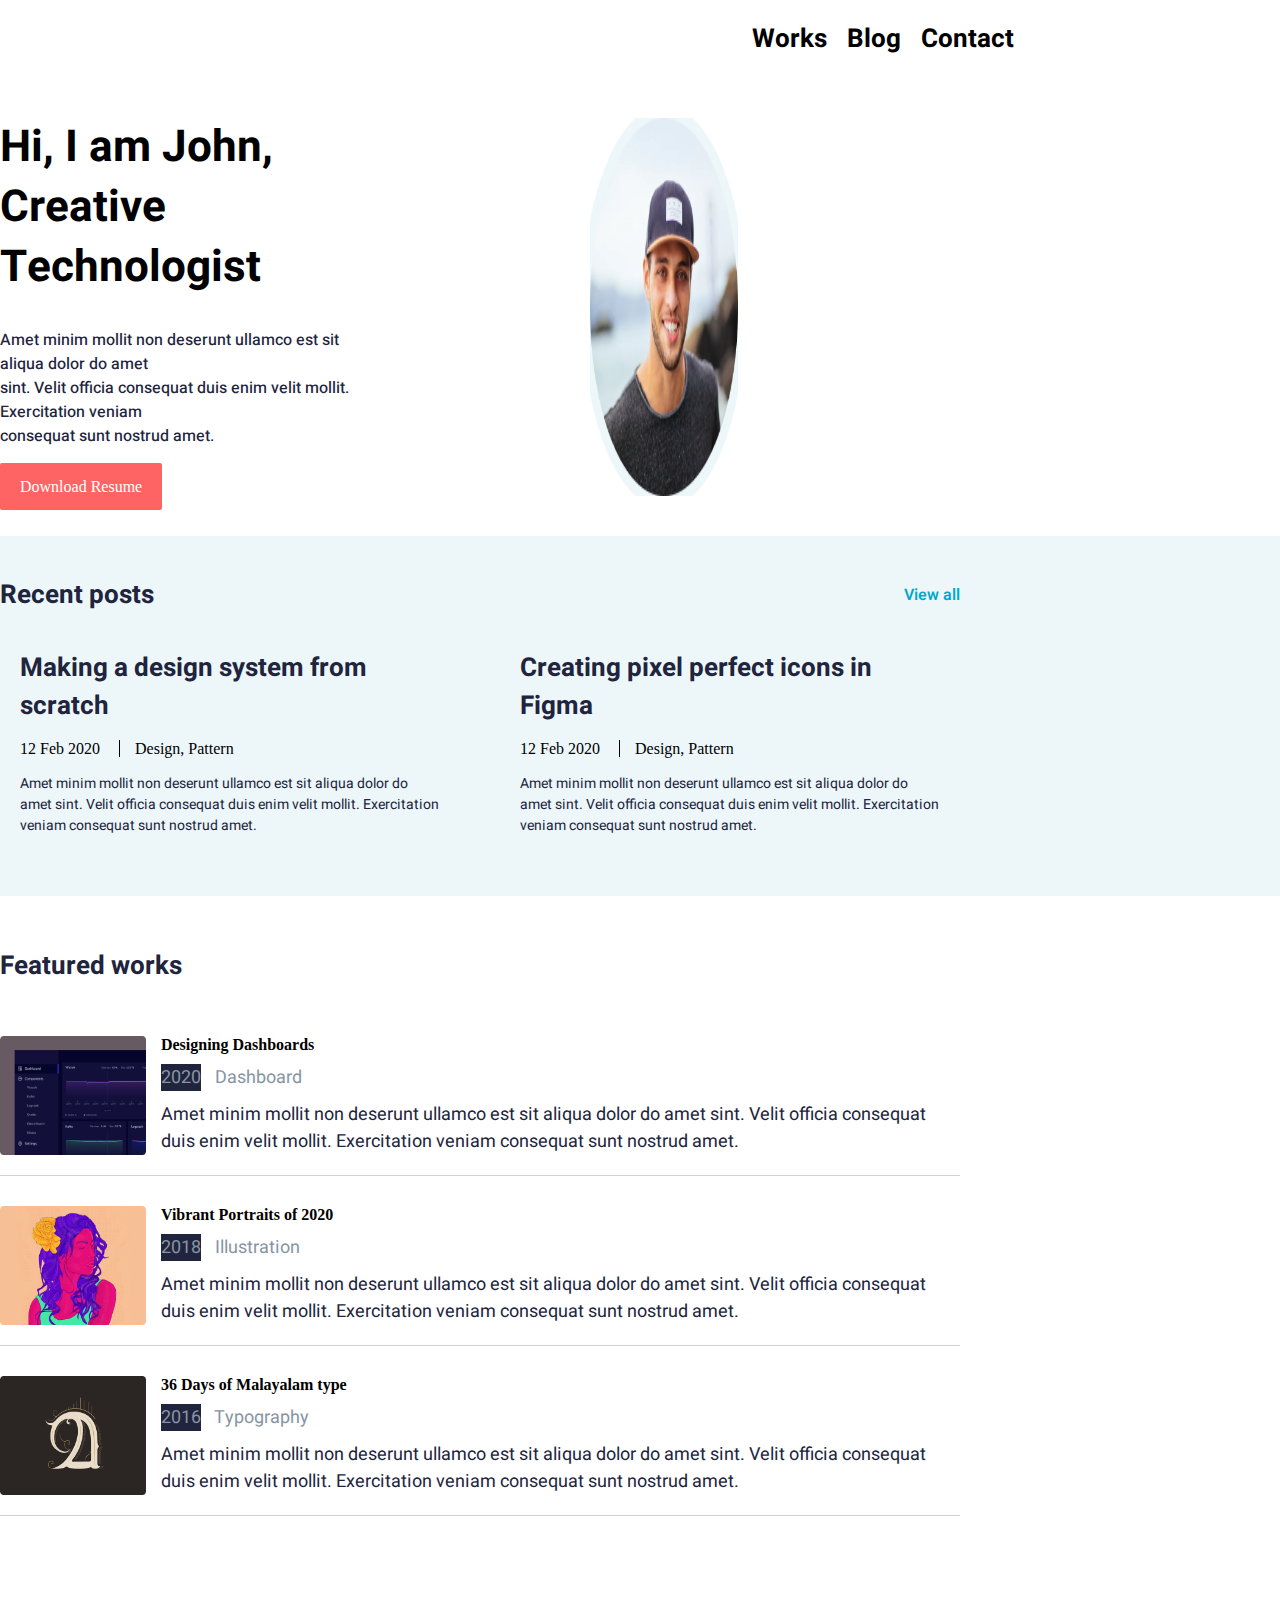
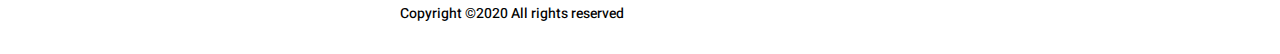
<file: index.html>
<!DOCTYPE html>
<html lang="en">
<head>
    <meta charset="UTF-8">
    <meta name="viewport" content="width=device-width, initial-scale=1.0">
    <meta name="description" content="Put your description here.">
    <meta name="theme-color" content="#4285f4" />
    <link rel="stylesheet" href="https://cdnjs.cloudflare.com/ajax/libs/font-awesome/6.4.2/css/all.min.css" integrity="sha512-z3gLpd7yknf1YoNbCzqRKc4qyor8gaKU1qmn+CShxbuBusANI9QpRohGBreCFkKxLhei6S9CQXFEbbKuqLg0DA==" crossorigin="anonymous" referrerpolicy="no-referrer" />
    <link href="https://cdn.jsdelivr.net/npm/bootstrap@5.3.2/dist/css/bootstrap.min.css" rel="stylesheet" integrity="sha384-T3c6CoIi6uLrA9TneNEoa7RxnatzjcDSCmG1MXxSR1GAsXEV/Dwwykc2MPK8M2HN" crossorigin="anonymous">
    <link rel="stylesheet" href="./assets/css/reset.css">
    <link rel="stylesheet" href="./assets/css/colors.css">
    <link rel="stylesheet" href="./assets/css/main.css">
    <link rel="import" href="blog.html">
    <link rel="import" href="works.html">
    <link rel="import" href="contact.html">
    <title>Figma1</title>
</head>
<body>
    <nav>
        <div class="container">
            <ul class="navList">
                <li><a href="/works.html" target="_blank">Works</a></li>
                <li><a href="/blog.html" target="_blank">Blog</a></li>
                <li><a href="/" target="_blank">Contact</a></li>
            </ul>
            <div class="menuBar"><i class="fa-solid fa-bars"></i></div>
        </div>
    </nav>
    <header>
        <div class="container">
            <div class="header-content">
                <p class="title">Hi, I am John, <br> Creative Technologist</p>
                <p class="mainText">
                    Amet minim mollit non deserunt ullamco est sit aliqua dolor do amet <br>
                    sint. Velit officia consequat duis enim velit mollit. Exercitation veniam <br> 
                    consequat sunt nostrud amet.
                </p>
                <a class="cvDownload" href="/">Download Resume</a>
            </div>
            <div class="header-images">
                <img src="./assets/images/Ellipse 1.png" alt="img">
            </div>
        </div>
    </header>
    <section class="section1">
            <div class="container">
                <div class="header-section">
                    <h4>Recent posts</h4>
                    <a class="viewAll" href="/">View all</a>
                </div>
                <div class="cards">
                    <div class="card">
                        <h4 class="title">Making a design system from scratch</h4>
                        <div class="dateInfo">
                            <span class="date">12 Feb 2020</span>
                            <span class="textRight">Design, Pattern</span>
                        </div>
                        <p class="text">Amet minim mollit non deserunt ullamco est sit aliqua dolor do amet sint. Velit officia consequat duis enim velit mollit. Exercitation veniam consequat sunt nostrud amet.</p>
                    </div>
                    <div class="card">
                        <h4 class="title">Creating pixel perfect icons in Figma</h4>
                        <div class="dateInfo">
                            <span class="date">12 Feb 2020</span>
                            <span class="textRight">Design, Pattern</span>
                        </div>
                        <p class="text">Amet minim mollit non deserunt ullamco est sit aliqua dolor do amet sint. Velit officia consequat duis enim velit mollit. Exercitation veniam consequat sunt nostrud amet.</p>
                    </div>
                </div>
            </div>
    </section>
    <section class="section2">
        <div class="container">
            <div class="header-section">
                <h4 clas>Featured works</h3>
            </div>
           <div class="boxes">
            <div class="box">
                <div class="img-contain">
                    <img src="./assets/images/Rectangle 30.png" alt="">
                </div>
                <div class="main-content">
                    <h4 class="title">Designing Dashboards</h4>
                    <div>
                        <span class="badge rounded-pill bg-primary">2020</span>
                        <span>Dashboard</span>
                    </div>
                    <p>Amet minim mollit non deserunt ullamco est sit aliqua dolor do amet sint. Velit officia consequat duis enim velit mollit. Exercitation veniam consequat sunt nostrud amet.</p>
                </div>
            </div>
            <div class="box">
                <div class="img-contain">
                    <img src="./assets/images/Rectangle 32.png" alt="">
                </div>
                <div class="main-content">
                    <h4 class="title">Vibrant Portraits of 2020</h4>
                    <div>
                        <span class="badge rounded-pill bg-primary">2018</span>
                        <span>Illustration</span>
                    </div>
                    <p>Amet minim mollit non deserunt ullamco est sit aliqua dolor do amet sint. Velit officia consequat duis enim velit mollit. Exercitation veniam consequat sunt nostrud amet.</p>
                </div>
            </div>
            <div class="box">
                <div class="img-contain">
                    <img src="./assets/images/Rectangle 34.png" alt="">
                </div>
                <div class="main-content">
                    <h4 class="title">36 Days of Malayalam type</h4>
                    <div>
                        <span class="badge rounded-pill bg-primary">2016</span>
                        <span>Typography</span>
                    </div>
                    <p>Amet minim mollit non deserunt ullamco est sit aliqua dolor do amet sint. Velit officia consequat duis enim velit mollit. Exercitation veniam consequat sunt nostrud amet.</p>
                </div>
            </div>
        
           </div>
        </div>
    </section>
    <footer>
        <div class="container dFlexCenter">
            <ul>
                <li class="facebook"><a href="https://www.youtube.com/" target="_blank" aria-label="text"><i class="fa-brands fa-facebook-f"></i></a></li>
                <li class="instagram"><a href="https://www.instagram.com/" target="_blank"  aria-label="text"><i class="fa-brands fa-instagram"></i></a></li>
                <li class="twitter"><a href="https://www.twitter.com/" target="_blank"  aria-label="text"><i class="fa-brands fa-twitter"></i></a></li>
                <li class="linkedin"><a href="https://www.linkedin.com/" target="_blank" aria-label="text"><i class="fa-brands fa-linkedin-in"></i></a></li>
            </ul>
            <span>Copyright ©2020 All rights reserved</span>
        </div>
    </footer>
    <script src="./script.js"></script>
</body>
</html>
</file>
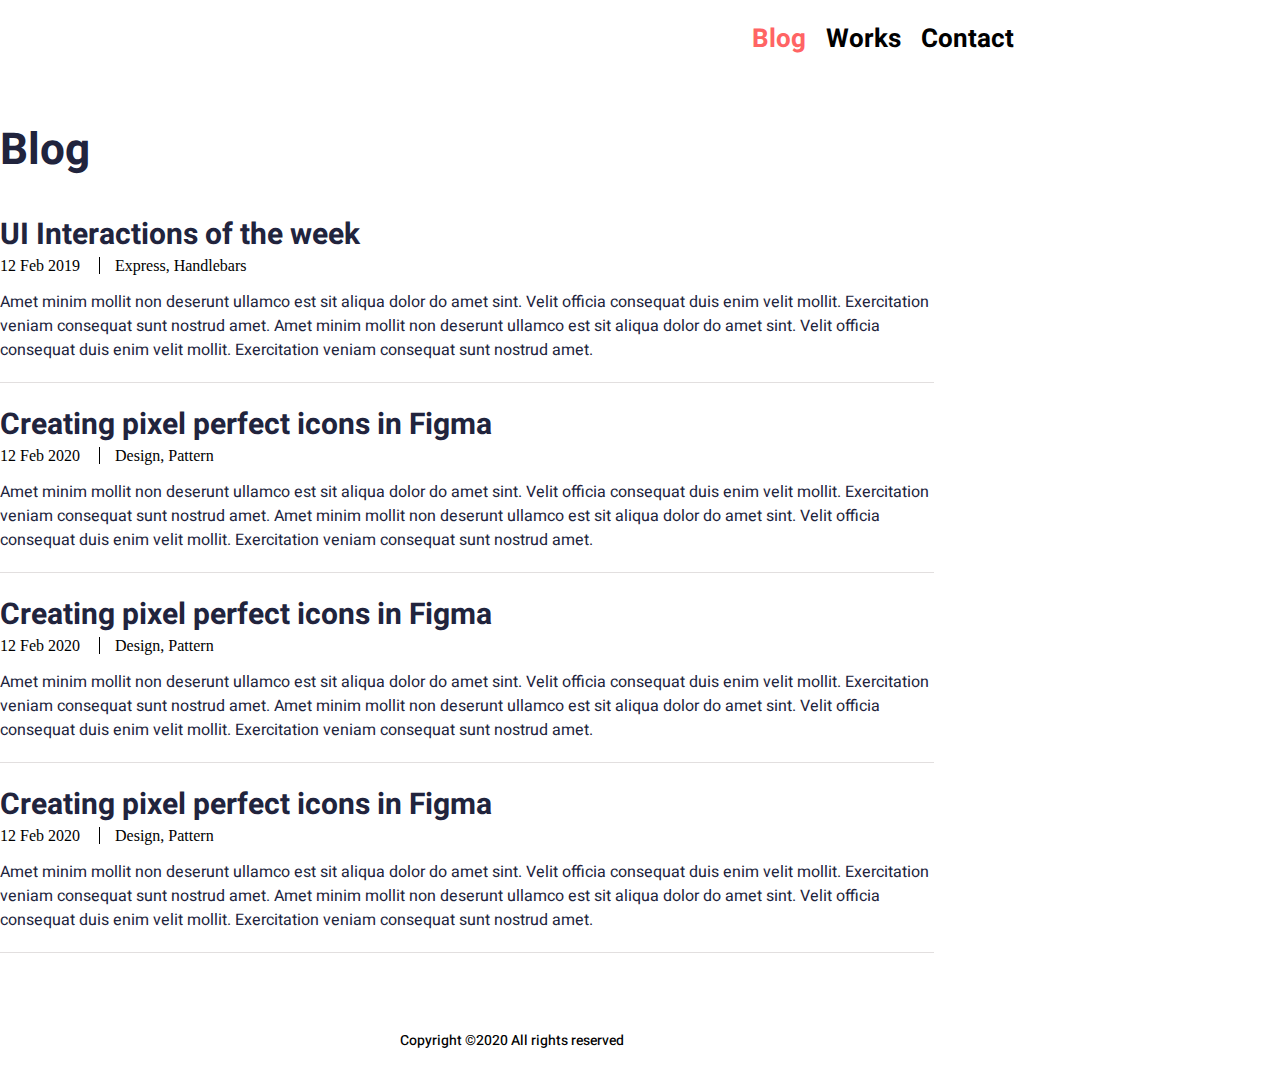
<file: blog.html>
<!DOCTYPE html>
<html lang="en">
<head>
    <meta charset="UTF-8">
    <meta name="viewport" content="width=device-width, initial-scale=1.0">
    <meta name="description" content="Put your description here.">
    <meta name="theme-color" content="#4285f4" />
    <link rel="stylesheet" href="https://cdnjs.cloudflare.com/ajax/libs/font-awesome/6.4.2/css/all.min.css" integrity="sha512-z3gLpd7yknf1YoNbCzqRKc4qyor8gaKU1qmn+CShxbuBusANI9QpRohGBreCFkKxLhei6S9CQXFEbbKuqLg0DA==" crossorigin="anonymous" referrerpolicy="no-referrer" />
    <link href="https://cdn.jsdelivr.net/npm/bootstrap@5.3.2/dist/css/bootstrap.min.css" rel="stylesheet" integrity="sha384-T3c6CoIi6uLrA9TneNEoa7RxnatzjcDSCmG1MXxSR1GAsXEV/Dwwykc2MPK8M2HN" crossorigin="anonymous">
    <link rel="stylesheet" href="./assets/css/reset.css">
    <link rel="stylesheet" href="./assets/css/colors.css">
    <link rel="stylesheet" href="./assets/css/main.css">
    <link rel="import" href="works.html">
    <link rel="import" href="contact.html">
    <title>Blog</title>
</head>
<body>
    <nav>
        <div class="container">
            <ul>
                <li><a href="blog.html" target="_blank" class="active">Blog</a></li>
                <li><a href="works.html" target="_blank">Works</a></li>
                <li><a href="/" target="_blank">Contact</a></li>
            </ul>
        </div>
    </nav>

    <main class="blog">
       <div class="container">
        <div class="header-section">
            <h4 clas>Blog</h3>
        </div>
        <div class="cards">
            <div class="card">
                <h4 class="title">UI Interactions of the week</h4>
                <div class="dateInfo">
                    <span class="date">12 Feb 2019</span>
                    <span class="textRight">Express, Handlebars</span>
                </div>
                <p class="text">Amet minim mollit non deserunt ullamco est sit aliqua dolor do amet sint. Velit officia consequat duis enim velit mollit. Exercitation veniam consequat sunt nostrud amet. Amet minim mollit non deserunt ullamco est sit aliqua dolor do amet sint. Velit officia consequat duis enim velit mollit. Exercitation veniam consequat sunt nostrud amet.</p>
            </div>
            <div class="card">
                <h4 class="title">Creating pixel perfect icons in Figma</h4>
                <div class="dateInfo">
                    <span class="date">12 Feb 2020</span>
                    <span class="textRight">Design, Pattern</span>
                </div>
                <p class="text">Amet minim mollit non deserunt ullamco est sit aliqua dolor do amet sint. Velit officia consequat duis enim velit mollit. Exercitation veniam consequat sunt nostrud amet. Amet minim mollit non deserunt ullamco est sit aliqua dolor do amet sint. Velit officia consequat duis enim velit mollit. Exercitation veniam consequat sunt nostrud amet.</p>
            </div>
            <div class="card">
                <h4 class="title">Creating pixel perfect icons in Figma</h4>
                <div class="dateInfo">
                    <span class="date">12 Feb 2020</span>
                    <span class="textRight">Design, Pattern</span>
                </div>
                <p class="text">Amet minim mollit non deserunt ullamco est sit aliqua dolor do amet sint. Velit officia consequat duis enim velit mollit. Exercitation veniam consequat sunt nostrud amet. Amet minim mollit non deserunt ullamco est sit aliqua dolor do amet sint. Velit officia consequat duis enim velit mollit. Exercitation veniam consequat sunt nostrud amet.</p>
            </div>
            <div class="card">
                <h4 class="title">Creating pixel perfect icons in Figma</h4>
                <div class="dateInfo">
                    <span class="date">12 Feb 2020</span>
                    <span class="textRight">Design, Pattern</span>
                </div>
                <p class="text">Amet minim mollit non deserunt ullamco est sit aliqua dolor do amet sint. Velit officia consequat duis enim velit mollit. Exercitation veniam consequat sunt nostrud amet. Amet minim mollit non deserunt ullamco est sit aliqua dolor do amet sint. Velit officia consequat duis enim velit mollit. Exercitation veniam consequat sunt nostrud amet.</p>
            </div>
        </div>
       </div>
    </main>
   
    
    <footer>
        <div class="container dFlexCenter">
            <ul>
                <li class="facebook"><a href="https://www.youtube.com/" target="_blank" aria-label="text"><i class="fa-brands fa-facebook-f"></i></a></li>
                <li class="instagram"><a href="https://www.instagram.com/" target="_blank"  aria-label="text"><i class="fa-brands fa-instagram"></i></a></li>
                <li class="twitter"><a href="https://www.twitter.com/" target="_blank"  aria-label="text"><i class="fa-brands fa-twitter"></i></a></li>
                <li class="linkedin"><a href="https://www.linkedin.com/" target="_blank" aria-label="text"><i class="fa-brands fa-linkedin-in"></i></a></li>
            </ul>
            <span>Copyright ©2020 All rights reserved</span>
        </div>
    </footer>
</body>
</html>
</file>
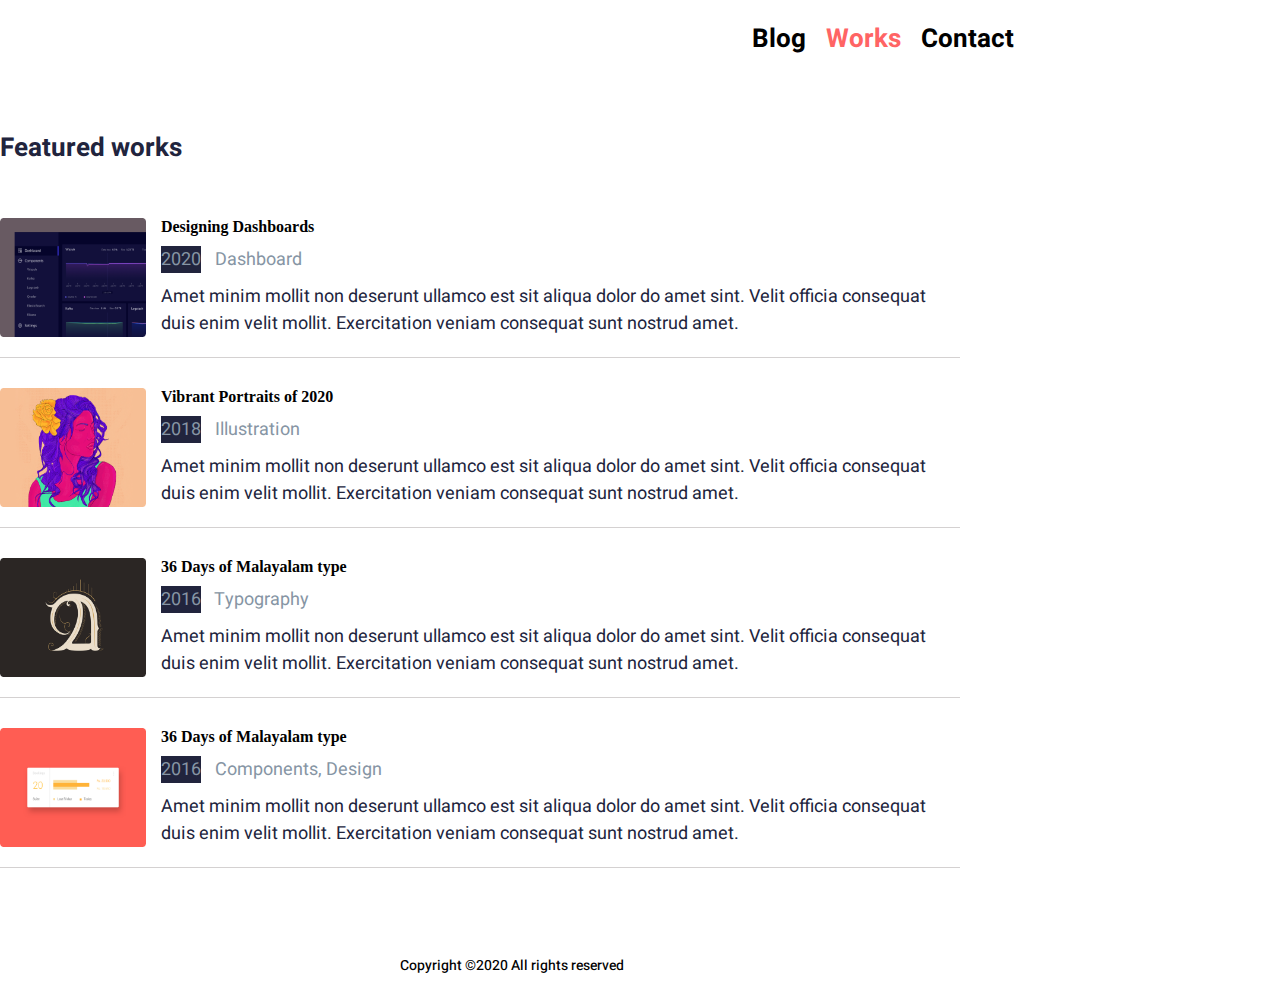
<file: works.html>
<!DOCTYPE html>
<html lang="en">
<head>
    <meta charset="UTF-8">
    <meta name="viewport" content="width=device-width, initial-scale=1.0">
    <meta name="description" content="Put your description here.">
    <meta name="theme-color" content="#4285f4" />
    <link rel="stylesheet" href="https://cdnjs.cloudflare.com/ajax/libs/font-awesome/6.4.2/css/all.min.css" integrity="sha512-z3gLpd7yknf1YoNbCzqRKc4qyor8gaKU1qmn+CShxbuBusANI9QpRohGBreCFkKxLhei6S9CQXFEbbKuqLg0DA==" crossorigin="anonymous" referrerpolicy="no-referrer" />
    <link href="https://cdn.jsdelivr.net/npm/bootstrap@5.3.2/dist/css/bootstrap.min.css" rel="stylesheet" integrity="sha384-T3c6CoIi6uLrA9TneNEoa7RxnatzjcDSCmG1MXxSR1GAsXEV/Dwwykc2MPK8M2HN" crossorigin="anonymous">
    <link rel="stylesheet" href="./assets/css/reset.css">
    <link rel="stylesheet" href="./assets/css/colors.css">
    <link rel="stylesheet" href="./assets/css/main.css">
    <link rel="import" href="blog.html">
    <link rel="import" href="contact.html">
    <title>Works</title>
</head>
<body>
    <nav>
        <div class="container">
            <ul>
                <li><a href="blog.html" target="_blank">Blog</a></li>
                <li><a href="works.html" target="_blank" class="active">Works</a></li>
                <li><a href="/" target="_blank">Contact</a></li>
            </ul>
        </div>
    </nav>

    <section class="section2">
        <div class="container">
            <div class="header-section">
                <h4 clas>Featured works</h3>
            </div>
           <div class="boxes">
            <div class="box">
                <div class="img-contain">
                    <img src="./assets/images/Rectangle 30.png" alt="img">
                </div>
                <div class="main-content">
                    <h4 class="title">Designing Dashboards</h4>
                    <div>
                        <span class="badge rounded-pill bg-primary">2020</span>
                        <span>Dashboard</span>
                    </div>
                    <p>Amet minim mollit non deserunt ullamco est sit aliqua dolor do amet sint. Velit officia consequat duis enim velit mollit. Exercitation veniam consequat sunt nostrud amet.</p>
                </div>
            </div>
            <div class="box">
                <div class="img-contain">
                    <img src="./assets/images/Rectangle 32.png" alt="img">
                </div>
                <div class="main-content">
                    <h4 class="title">Vibrant Portraits of 2020</h4>
                    <div>
                        <span class="badge rounded-pill bg-primary">2018</span>
                        <span>Illustration</span>
                    </div>
                    <p>Amet minim mollit non deserunt ullamco est sit aliqua dolor do amet sint. Velit officia consequat duis enim velit mollit. Exercitation veniam consequat sunt nostrud amet.</p>
                </div>
            </div>
            <div class="box">
                <div class="img-contain">
                    <img src="./assets/images/Rectangle 34.png" alt="img">
                </div>
                <div class="main-content">
                    <h4 class="title">36 Days of Malayalam type</h4>
                    <div>
                        <span class="badge rounded-pill bg-primary">2016</span>
                        <span>Typography</span>
                    </div>
                    <p>Amet minim mollit non deserunt ullamco est sit aliqua dolor do amet sint. Velit officia consequat duis enim velit mollit. Exercitation veniam consequat sunt nostrud amet.</p>
                </div>
            </div>
            <div class="box">
                <div class="img-contain">
                    <img src="./assets/images/Rectangle 40.png" alt="img">
                </div>
                <div class="main-content">
                    <h4 class="title">36 Days of Malayalam type</h4>
                    <div>
                        <span class="badge rounded-pill bg-primary">2016</span>
                        <span>Components, Design</span>
                    </div>
                    <p>Amet minim mollit non deserunt ullamco est sit aliqua dolor do amet sint. Velit officia consequat duis enim velit mollit. Exercitation veniam consequat sunt nostrud amet.</p>
                </div>
            </div>
        
           </div>
        </div>
    </section>
   
    
    <footer>
        <div class="container dFlexCenter">
            <ul>
                <li class="facebook"><a href="https://www.youtube.com/" target="_blank" aria-label="text"><i class="fa-brands fa-facebook-f"></i></a></li>
                <li class="instagram"><a href="https://www.instagram.com/" target="_blank"  aria-label="text"><i class="fa-brands fa-instagram"></i></a></li>
                <li class="twitter"><a href="https://www.twitter.com/" target="_blank"  aria-label="text"><i class="fa-brands fa-twitter"></i></a></li>
                <li class="linkedin"><a href="https://www.linkedin.com/" target="_blank" aria-label="text"><i class="fa-brands fa-linkedin-in"></i></a></li>
            </ul>
            <span>Copyright ©2020 All rights reserved</span>
        </div>
    </footer>
</body>
</html>
</file>
<file: assets/css/colors.css>
:root {
    --Dark-Color: #21243D;
    --Secondry: #00A8CC;
}
</file>
<file: assets/css/main.css>
@import "home.css";
@import "blog.css"
</file>
